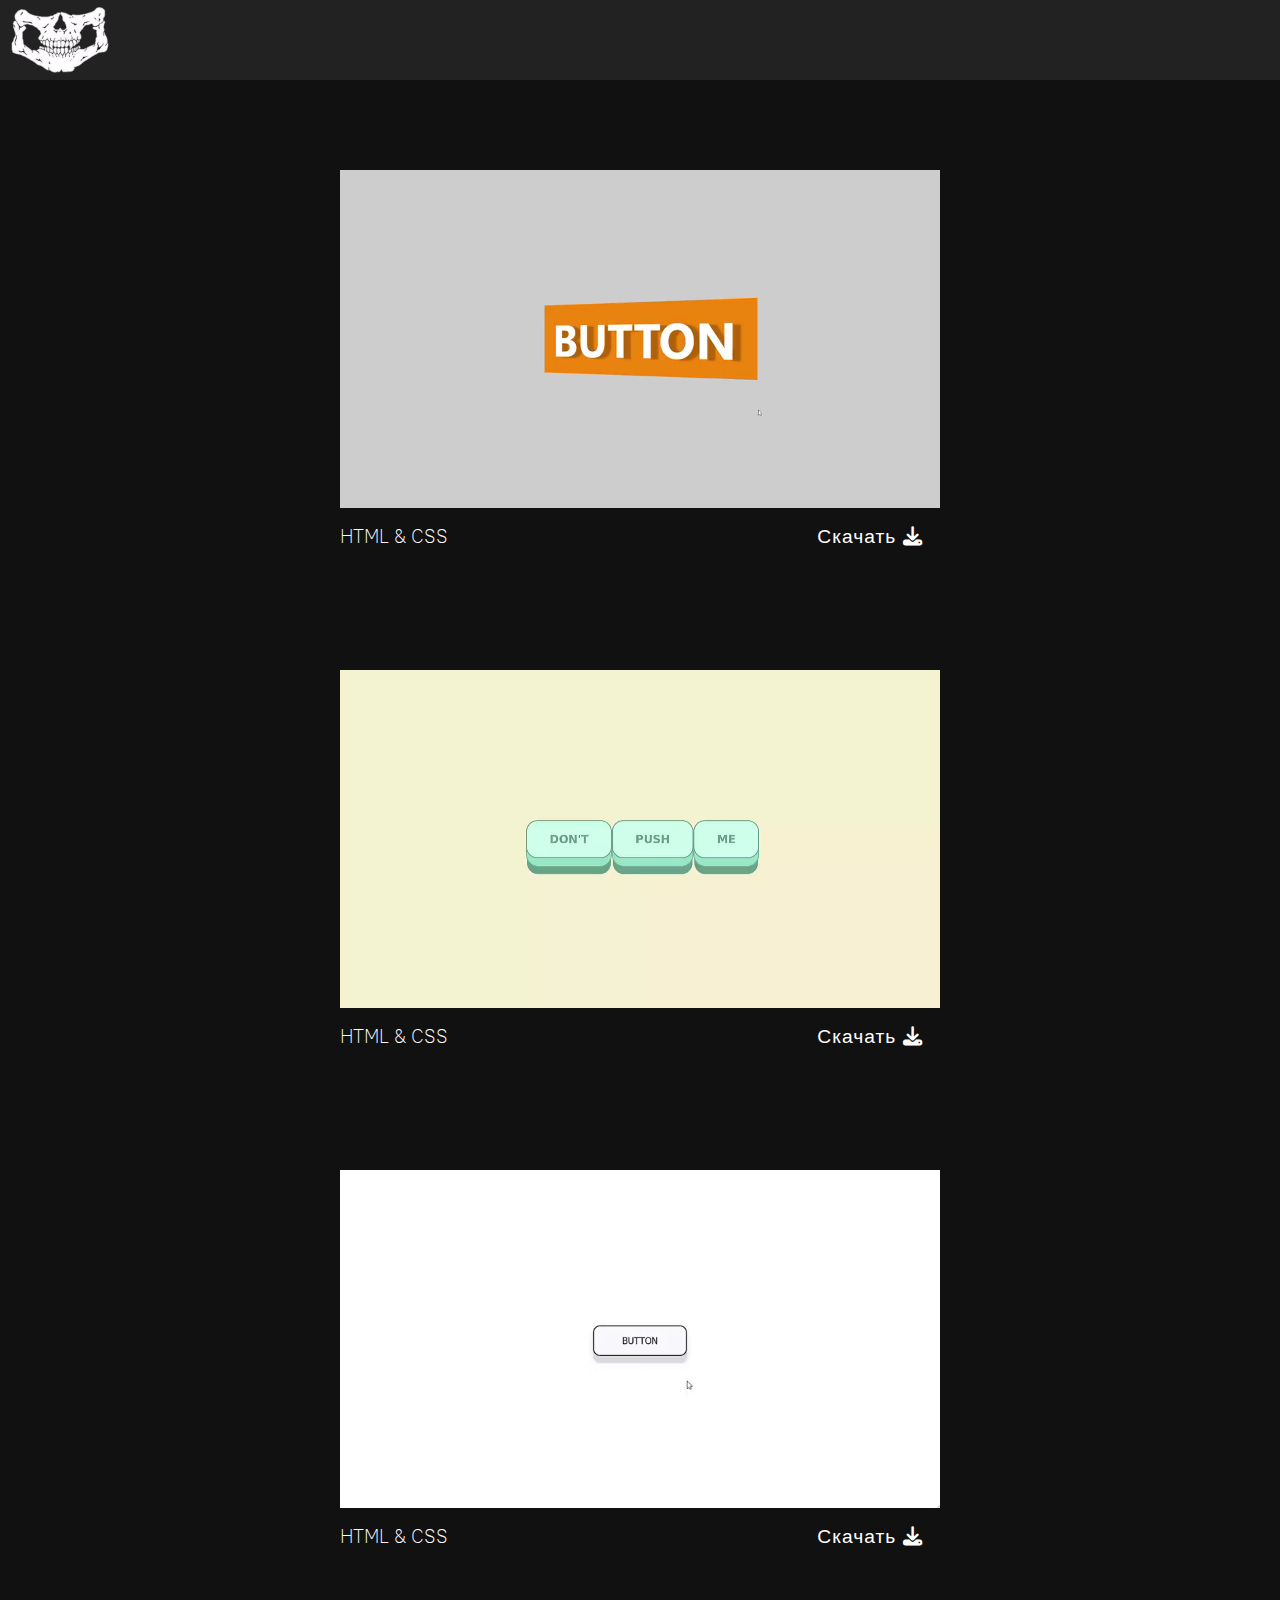
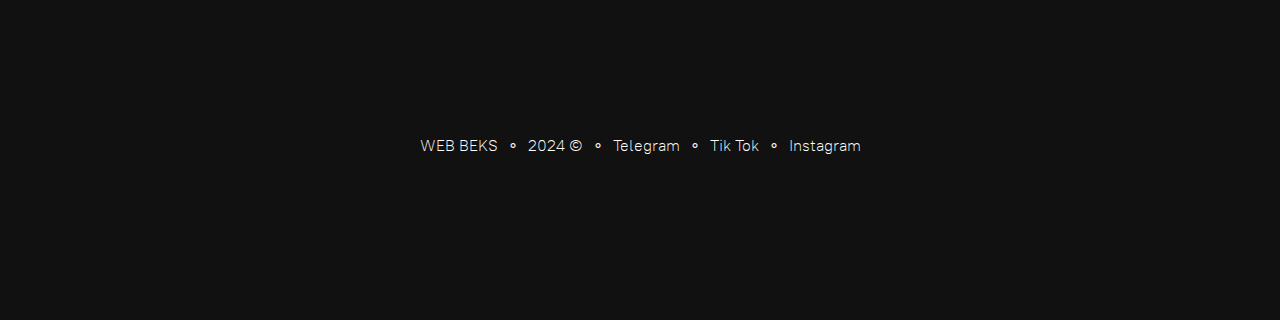
<file: next/3D кнопки/index.html>
<!DOCTYPE html>
<html lang="en">
<head>
  <meta charset="UTF-8">
  <meta name="viewport" content="width=device-width, initial-scale=1.0">
  <meta http-equiv="X-UA-Compatible" content="ie=edge">
  <title>3D кнопки</title>
  <link rel="stylesheet" href="style.css">
  <link rel="stylesheet" href="https://cdnjs.cloudflare.com/ajax/libs/font-awesome/6.5.1/css/all.min.css" crossorigin="anonymous" referrerpolicy="no-referrer" />
</head>
<body>
  <div class="fixed-header">
    <img src="img/skelet.png" class="logo">
  </div>

  <div class="wrapper">

    <div class="wrapper-block">
      <div class="block">
        <video muted playsinline class="video-block" src="video/3d button 1.mp4"></video>
        <div class="text">
          <div class="tag">HTML & CSS</div>
          <button data-filepath="file/3d button 1.rar" class="download">Скачать <i class="fa-solid fa-download"></i></button>
        </div>
      </div>
    </div>

    <div class="wrapper-block">
      <div class="block">
        <video muted playsinline class="video-block" src="video/3d button 2.mp4"></video>
        <div class="text">
          <div class="tag">HTML & CSS</div>
          <button data-filepath="file/3d button 2.zip" class="download">Скачать <i class="fa-solid fa-download"></i></button>
        </div>
      </div>
    </div>

    <div class="wrapper-block">
      <div class="block">
        <video muted playsinline class="video-block" src="video/3d button 3.mp4"></video>
        <div class="text">
          <div class="tag">HTML & CSS</div>
          <button data-filepath="file/3d button 3.rar" class="download">Скачать <i class="fa-solid fa-download"></i></button>
        </div>
      </div>
    </div>

  
  </div>

  <footer>
    <p class="fot-text">WEB BEKS</p>
    <p class="fot-text">∘</p> 
    <p class="fot-text">2024 ©</p> 
    <p class="fot-text">∘</p> 
    <a class="fot-text" id="social" target="_blank" href="https://t.me/webbeks">Telegram</a>
    <p class="fot-text">∘</p> 
    <a class="fot-text" id="social" target="_blank" href="https://www.tiktok.com/@web_beks">Tik Tok</a>
    <p class="fot-text">∘</p> 
    <a class="fot-text" id="social" target="_blank" href="https://www.instagram.com/web_beks/">Instagram</a>
  </footer>  

  <script src="script.js"></script>
</body>
</html>
</file>
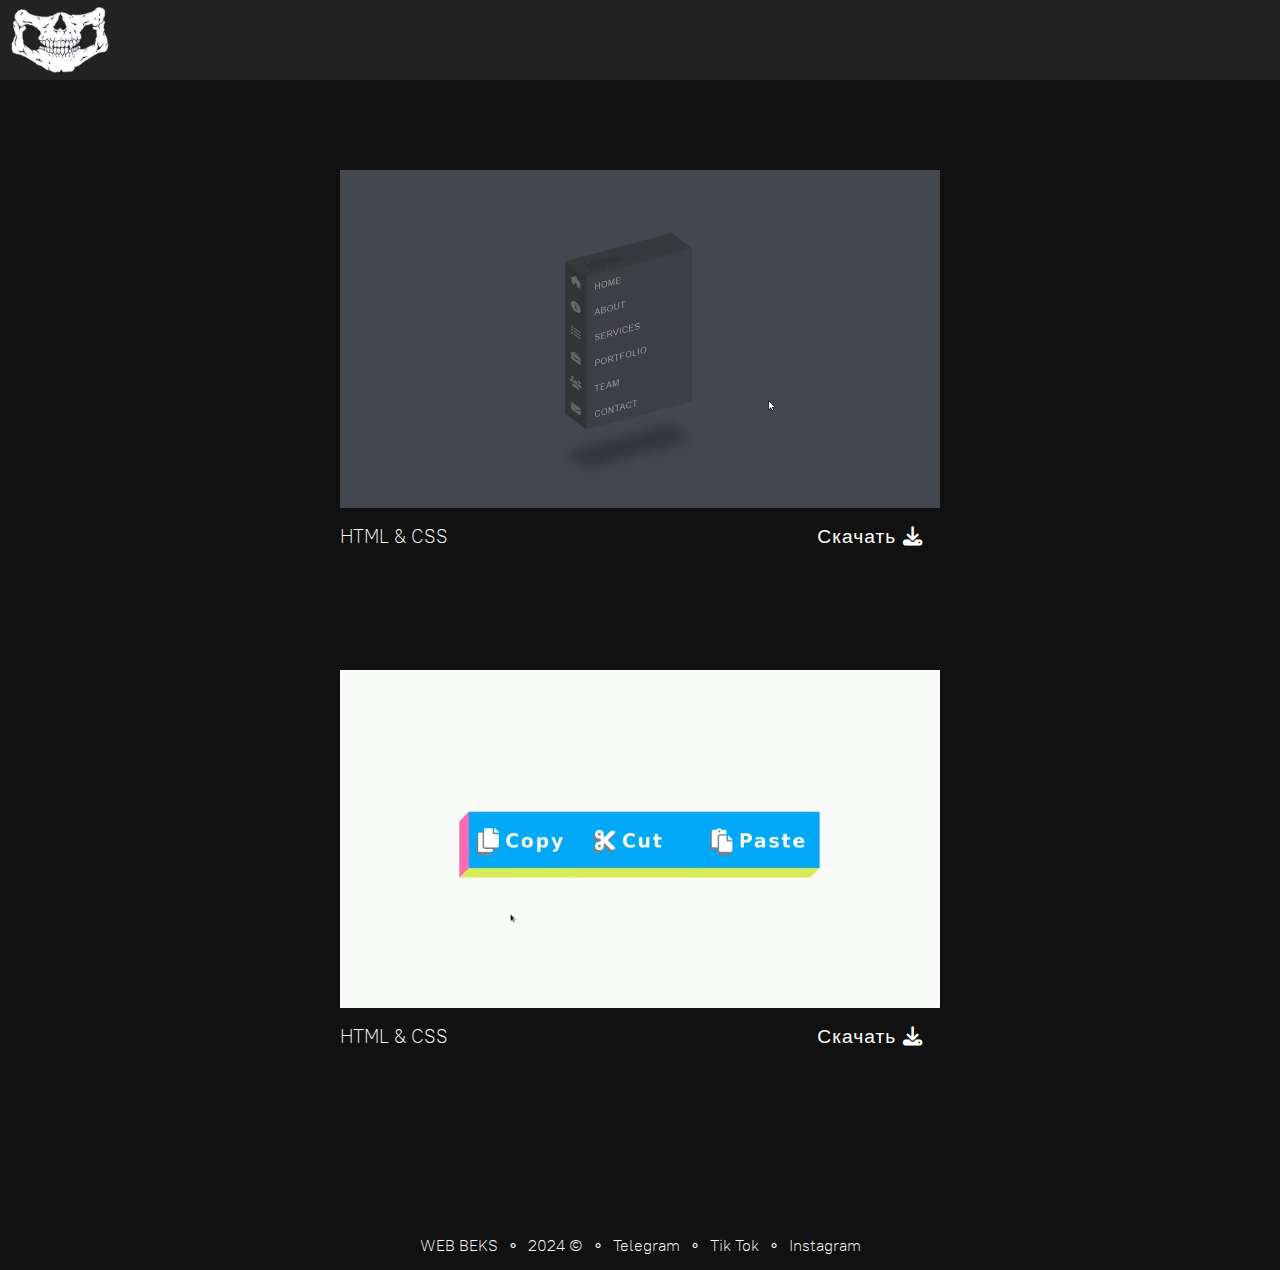
<file: next/3D меню/index.html>
<!DOCTYPE html>
<html lang="en">
<head>
  <meta charset="UTF-8">
  <meta name="viewport" content="width=device-width, initial-scale=1.0">
  <meta http-equiv="X-UA-Compatible" content="ie=edge">
  <title>3D меню</title>
  <link rel="stylesheet" href="style.css">
  <link rel="stylesheet" href="https://cdnjs.cloudflare.com/ajax/libs/font-awesome/6.5.1/css/all.min.css" crossorigin="anonymous" referrerpolicy="no-referrer" />
</head>
<body>
  <div class="fixed-header">
    <img src="img/skelet.png" class="logo">
  </div>

  <div class="wrapper">

    <div class="wrapper-block">
      <div class="block">
        <video muted playsinline class="video-block" src="video/3d menu 1.mp4"></video>
        <div class="text">
          <div class="tag">HTML & CSS</div>
          <button data-filepath="file/3d menu 1.rar" class="download">Скачать <i class="fa-solid fa-download"></i></button>
        </div>
      </div>
    </div>

    <div class="wrapper-block">
      <div class="block">
        <video muted playsinline class="video-block" src="video/3d menu 2.mp4"></video>
        <div class="text">
          <div class="tag">HTML & CSS</div>
          <button data-filepath="file/3d menu 2.rar" class="download">Скачать <i class="fa-solid fa-download"></i></button>
        </div>
      </div>
    </div>

  </div>


  <footer>
    <p class="fot-text">WEB BEKS</p>
    <p class="fot-text">∘</p> 
    <p class="fot-text">2024 ©</p> 
    <p class="fot-text">∘</p> 
    <a class="fot-text" id="social" target="_blank" href="https://t.me/webbeks">Telegram</a>
    <p class="fot-text">∘</p> 
    <a class="fot-text" id="social" target="_blank" href="https://www.tiktok.com/@web_beks">Tik Tok</a>
    <p class="fot-text">∘</p> 
    <a class="fot-text" id="social" target="_blank" href="https://www.instagram.com/web_beks/">Instagram</a>
  </footer>  

  <script src="script.js"></script>
</body>
</html>
</file>
<file: next/3D кнопки/style.css>
*{
    margin: 0;
    padding: 0;
    box-sizing: border-box;
}
@font-face{
    font-family: 'PT Root UI';
    src: url(font/PT-Root-UI_Light.ttf);
}

html::-webkit-scrollbar{
    width: 0.8rem;
}
html::-webkit-scrollbar-track{
    background: #222;
}
html::-webkit-scrollbar-thumb{
    background: #fff;
    border-radius: 5rem;
}

body{
    font-family: 'PT Root UI';
    height: 200vh;
    background: #111;
}
.fixed-header {
    width: 100%;
    height: 80px;
    background-color: #222;
    color: white;
    display: flex;
    align-items: center;
    justify-content: start;
    position: fixed;
    top: 0;
    left: 0;
    z-index: 100;
}
.logo{
    width: 100px;
    margin: 0 10px;
}
.wrapper{
    margin-top: 120px;
    display: flex;
    align-items: center;
    /* justify-content: center; */
    flex-direction: column;
    width: 100%;
    /* height: 100%; */
    /* background: #f00; */
}
.wrapper-block{
    margin: 50px 0;
    display: flex;
    justify-content: center;
    width: 600px;
    height: 400px;
    /* background: #f0f; */
}
.video-block{
    width: 100%;
    cursor: pointer;
}
.text{
    height: 50px;
    display: flex;
    justify-content: space-between;
    align-items: center;
}
.tag{
    font-size: 1.2em;
    color: #fff;
}
.download{
    background: transparent;
    font-size: 1.2em;
    width: 140px;
    height: 40px;
    cursor: pointer;
    letter-spacing: 1px;
    border-radius: 20px;
    border: none;
    color: #fff;
    transition: 0.3s;
}
.download:hover{
    background: rgba(255, 255, 255, 0.100);
}

footer{
    margin-top: 100px;
    width: 100%;
    height: 50px;
    /* background: #f00; */
    justify-content: center;
    align-items: center;
    display: flex;
}
.fot-text{
    color: #fff;
    margin: 0 5px;
    text-decoration: none;
}
#social:hover{
    text-decoration: underline;
}

@media screen and (max-width: 950px){
    .wrapper-block{
        height: 400px;
    }
}
@media screen and (max-width: 776px){
    .wrapper-block{
        width: 80%;
    }
    .wrapper-block{
        height: 350px;
    }
}
@media screen and (max-width: 556px){
    .wrapper-block{
        height: 250px;
    }
    .fot-text {
        font-size: 0.9em;
    }
}
@media screen and (max-width: 450px){
    .fixed-header {
        height: 70px;
    }
    .logo {
        width: 77px;
    }
    .wrapper{
        margin-top: 80px;
    }
    .wrapper-block{
        height: 210px;
        width: 85%;
    }
    .tag{
        font-size: 0.9em;
    }
    .download{
        width: 120px;
        font-size: 0.9em;
    }
    .fot-text {
        font-size: 0.7em;
    }
}
@media screen and (max-width: 350px){
    .fixed-header {
        height: 60px;
    }
    .logo {
        width: 73px;
    }
    .wrapper-block{
        height: 150px;
        width: 90%;
    }
    .tag{
        font-size: 0.8em;
    }
    .download{
        width: 120px;
        font-size: 0.8em;
    }
    .fot-text {
        font-size: 0.5em;
    }
}
</file>
<file: next/3D меню/style.css>
*{
    margin: 0;
    padding: 0;
    box-sizing: border-box;
}
@font-face{
    font-family: 'PT Root UI';
    src: url(font/PT-Root-UI_Light.ttf);
}

html::-webkit-scrollbar{
    width: 0.8rem;
}
html::-webkit-scrollbar-track{
    background: #222;
}
html::-webkit-scrollbar-thumb{
    background: #fff;
    border-radius: 5rem;
}

body{
    font-family: 'PT Root UI';
    background: #111;
}
.fixed-header {
    width: 100%;
    height: 80px;
    background-color: #222;
    color: white;
    display: flex;
    align-items: center;
    justify-content: start;
    position: fixed;
    top: 0;
    left: 0;
    z-index: 100;
}
.logo{
    width: 100px;
    margin: 0 10px;
}
.wrapper{
    margin-top: 120px;
    display: flex;
    align-items: center;
    /* justify-content: center; */
    flex-direction: column;
    width: 100%;
    /* height: 100%; */
    /* background: #f00; */
}
.wrapper-block{
    margin: 50px 0;
    display: flex;
    justify-content: center;
    width: 600px;
    height: 400px;
    /* background: #f0f; */
}
.video-block{
    width: 100%;
    cursor: pointer;
}
.text{
    height: 50px;
    display: flex;
    justify-content: space-between;
    align-items: center;
}
.tag{
    font-size: 1.2em;
    color: #fff;
}
.download{
    background: transparent;
    font-size: 1.2em;
    width: 140px;
    height: 40px;
    cursor: pointer;
    letter-spacing: 1px;
    border-radius: 20px;
    border: none;
    color: #fff;
    transition: 0.3s;
}
.download:hover{
    background: rgba(255, 255, 255, 0.100);
}

footer{
    margin-top: 100px;
    width: 100%;
    height: 50px;
    /* background: #f00; */
    justify-content: center;
    align-items: center;
    display: flex;
}
.fot-text{
    color: #fff;
    margin: 0 5px;
    text-decoration: none;
}
#social:hover{
    text-decoration: underline;
}

@media screen and (max-width: 950px){
    .wrapper-block{
        height: 400px;
    }
}
@media screen and (max-width: 776px){
    .wrapper-block{
        width: 80%;
    }
    .wrapper-block{
        height: 350px;
    }
}
@media screen and (max-width: 556px){
    .wrapper-block{
        height: 250px;
    }
    .fot-text {
        font-size: 0.9em;
    }
}
@media screen and (max-width: 450px){
    .fixed-header {
        height: 70px;
    }
    .logo {
        width: 77px;
    }
    .wrapper{
        margin-top: 80px;
    }
    .wrapper-block{
        height: 210px;
        width: 85%;
    }
    .tag{
        font-size: 0.9em;
    }
    .download{
        width: 120px;
        font-size: 0.9em;
    }
    .fot-text {
        font-size: 0.7em;
    }
}
@media screen and (max-width: 350px){
    .fixed-header {
        height: 60px;
    }
    .logo {
        width: 73px;
    }
    .wrapper-block{
        height: 150px;
        width: 90%;
    }
    .tag{
        font-size: 0.8em;
    }
    .download{
        width: 120px;
        font-size: 0.8em;
    }
    .fot-text {
        font-size: 0.5em;
    }
}
</file>
